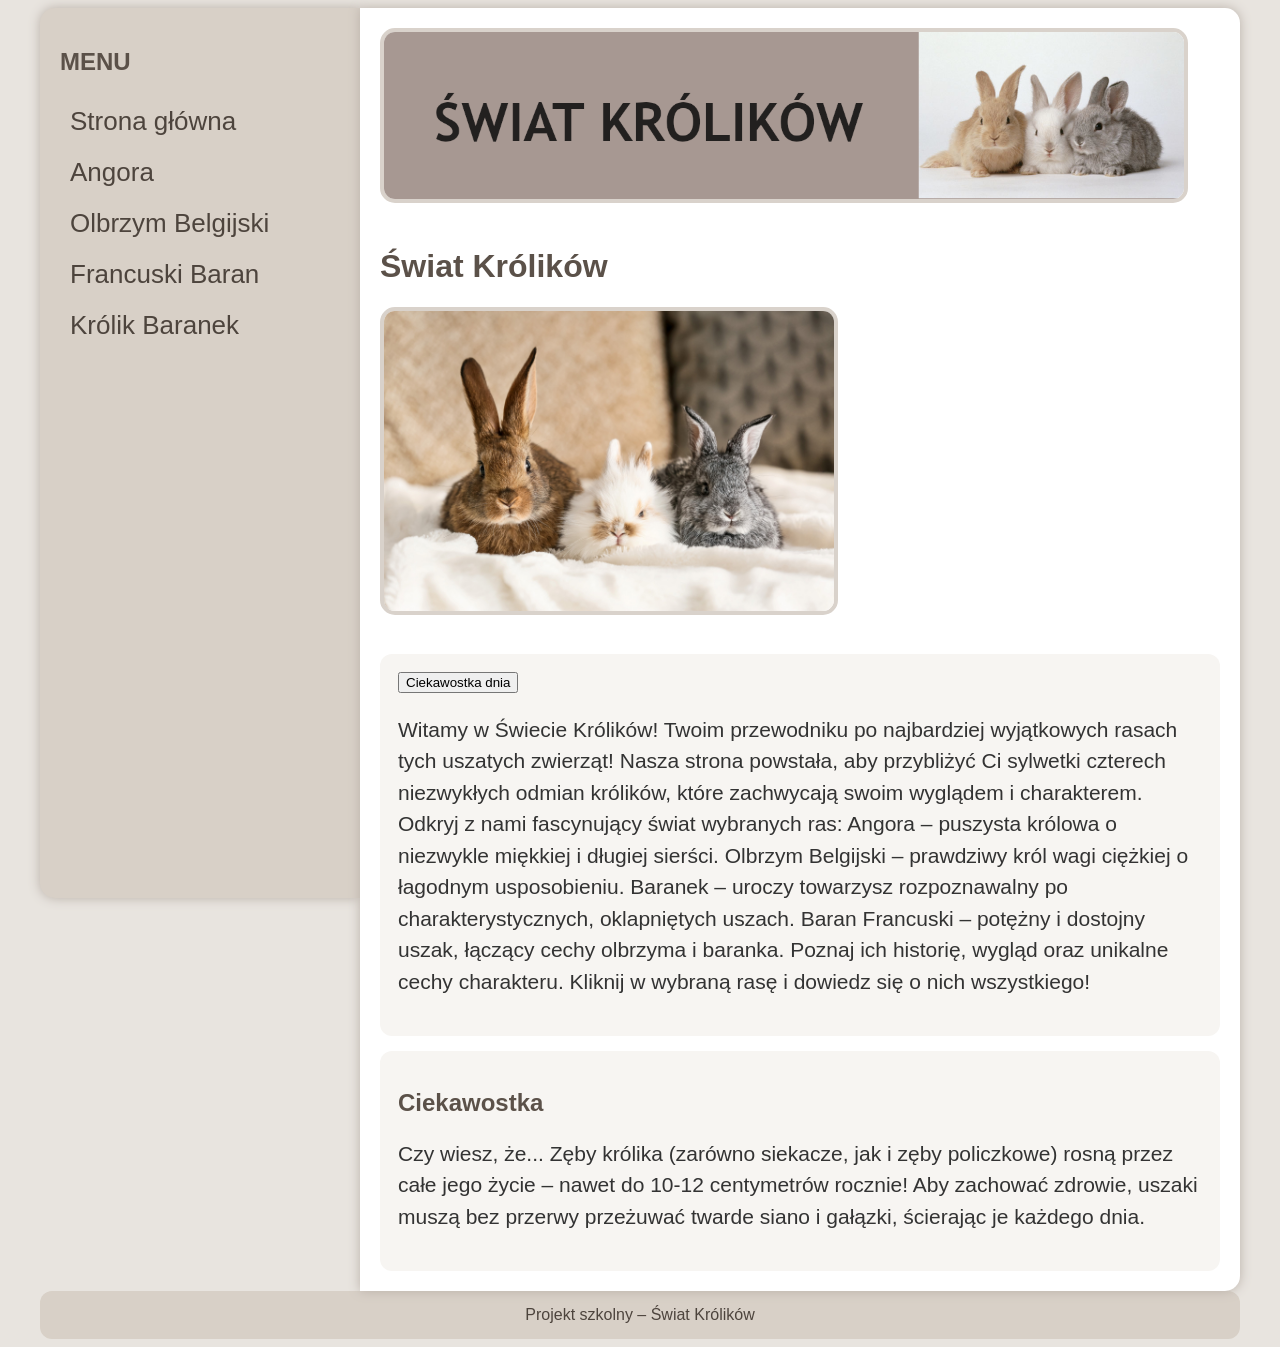
<file: index.html>
<!DOCTYPE html>
<html>

<head>

<title>Krolik.pl</title>

<meta charset="utf-8"/>

<link rel="stylesheet" href="style.css">

</head>

<body>

<div id="Glowny">

<div id="Lewo">

<h2>MENU</h2>

<a href="index.html">Strona główna</a>

<a href="Angora.html">Angora</a>

<a href="Olbrzym.html">Olbrzym Belgijski</a>

<a href="Francuski.html">Francuski Baran</a>

<a href="Baranek.html">Królik Baranek</a>

</div>

<div id="Prawo">

    <img src="baner.png" width="800">


<h1>Świat Królików</h1>

<img src="zdj.jpg" width="450">

<div class="kartka">

    <button onclick="pokaz()">
Ciekawostka dnia
</button>

<script>
function pokaz()
{
alert("Króliki potrafią obracać uszami o prawie 270°!");
}
</script>

<p>

Witamy w Świecie Królików! Twoim przewodniku po najbardziej wyjątkowych rasach tych uszatych zwierząt! Nasza strona powstała, aby przybliżyć Ci sylwetki czterech niezwykłych odmian królików, które zachwycają swoim wyglądem i charakterem.

Odkryj z nami fascynujący świat wybranych ras:

Angora – puszysta królowa o niezwykle miękkiej i długiej sierści.

Olbrzym Belgijski – prawdziwy król wagi ciężkiej o łagodnym usposobieniu.

Baranek – uroczy towarzysz rozpoznawalny po charakterystycznych, oklapniętych uszach.

Baran Francuski – potężny i dostojny uszak, łączący cechy olbrzyma i baranka.

Poznaj ich historię, wygląd oraz unikalne cechy charakteru. Kliknij w wybraną rasę i dowiedz się o nich wszystkiego!

</p>

</div>

<div class="kartka">

<h2>Ciekawostka</h2>

<p>

Czy wiesz, że... Zęby królika (zarówno siekacze, jak i zęby policzkowe) rosną przez całe jego życie – nawet do 10-12 centymetrów rocznie! Aby zachować zdrowie, uszaki muszą bez przerwy przeżuwać twarde siano i gałązki, ścierając je każdego dnia.

</p>

</div>

</div>

<div id="Stopka">

Projekt szkolny – Świat Królików

</div>

</div>

</body>

</html>
</file>
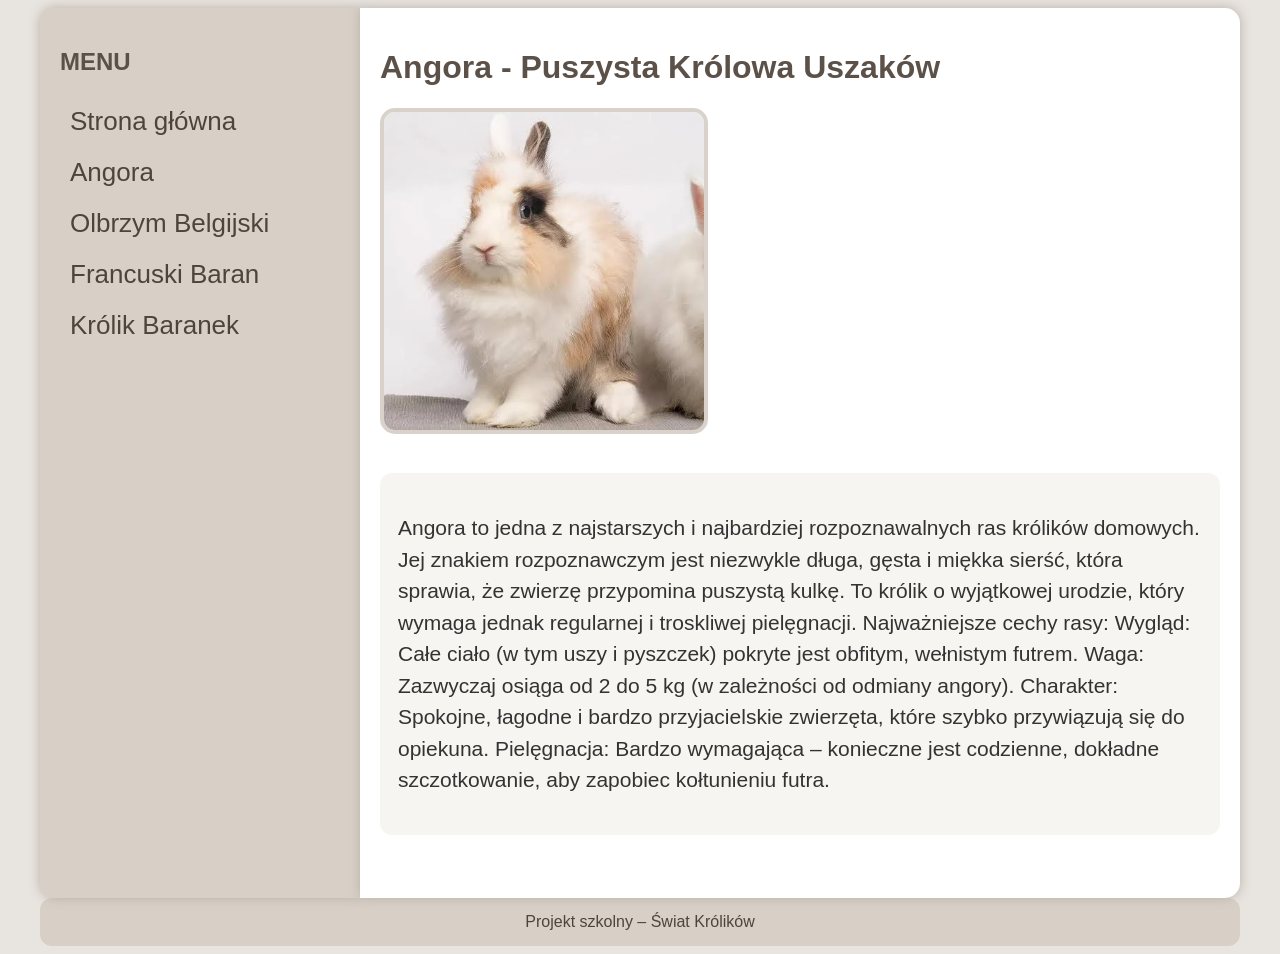
<file: Angora.html>
<!DOCTYPE html>
<html>

<head>

<title>Krolik.pl</title>

<meta charset="utf-8"/>

<link rel="stylesheet" href="style.css">

</head>

<body>

<div id="Glowny">

<div id="Lewo">

<h2>MENU</h2>

<a href="index.html">Strona główna</a>

<a href="Angora.html">Angora</a>

<a href="Olbrzym.html">Olbrzym Belgijski</a>

<a href="Francuski.html">Francuski Baran</a>

<a href="Baranek.html">Królik Baranek</a>

</div>

<div id="Prawo">

<h1>Angora - Puszysta Królowa Uszaków</h1>

<img src="angora.jpg" width="320">

<div class="kartka">

<p>

Angora to jedna z najstarszych i najbardziej rozpoznawalnych ras królików domowych. Jej znakiem rozpoznawczym jest niezwykle długa, gęsta i miękka sierść, która sprawia, że zwierzę przypomina puszystą kulkę. To królik o wyjątkowej urodzie, który wymaga jednak regularnej i troskliwej pielęgnacji.

Najważniejsze cechy rasy:

Wygląd: Całe ciało (w tym uszy i pyszczek) pokryte jest obfitym, wełnistym futrem.

Waga: Zazwyczaj osiąga od 2 do 5 kg (w zależności od odmiany angory).

Charakter: Spokojne, łagodne i bardzo przyjacielskie zwierzęta, które szybko przywiązują się do opiekuna.

Pielęgnacja: Bardzo wymagająca – konieczne jest codzienne, dokładne szczotkowanie, aby zapobiec kołtunieniu futra.

</p>

</div>

</div>

<div id="Stopka">

Projekt szkolny – Świat Królików

</div>

</div>

</body>

</html>
</file>
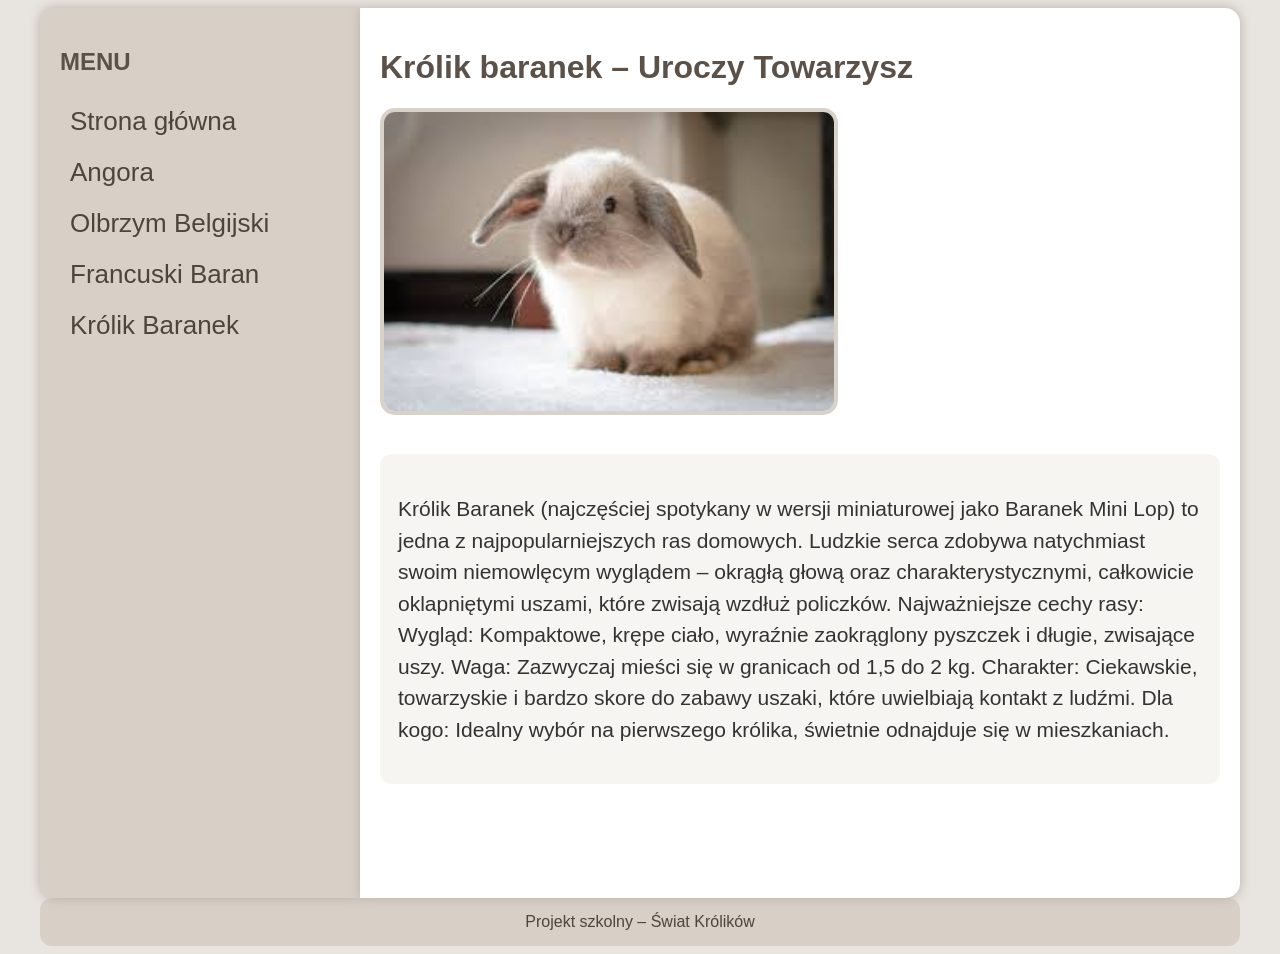
<file: Baranek.html>
<!DOCTYPE html>
<html>

<head>

<title>Krolik.pl</title>

<meta charset="utf-8"/>

<link rel="stylesheet" href="style.css">

</head>

<body>

<div id="Glowny">

<div id="Lewo">

<h2>MENU</h2>

<a href="index.html">Strona główna</a>

<a href="Angora.html">Angora</a>

<a href="Olbrzym.html">Olbrzym Belgijski</a>

<a href="Francuski.html">Francuski Baran</a>

<a href="Baranek.html">Królik Baranek</a>

</div>

<div id="Prawo">

<h1>Królik baranek – Uroczy Towarzysz</h1>

<img src="baranek.jpg" width="450">

<div class="kartka">

<p>

Królik Baranek (najczęściej spotykany w wersji miniaturowej jako Baranek Mini Lop) to jedna z najpopularniejszych ras domowych. Ludzkie serca zdobywa natychmiast swoim niemowlęcym wyglądem – okrągłą głową oraz charakterystycznymi, całkowicie oklapniętymi uszami, które zwisają wzdłuż policzków.

Najważniejsze cechy rasy:

Wygląd: Kompaktowe, krępe ciało, wyraźnie zaokrąglony pyszczek i długie, zwisające uszy.

Waga: Zazwyczaj mieści się w granicach od 1,5 do 2 kg.

Charakter: Ciekawskie, towarzyskie i bardzo skore do zabawy uszaki, które uwielbiają kontakt z ludźmi.

Dla kogo: Idealny wybór na pierwszego królika, świetnie odnajduje się w mieszkaniach.

</p>

</div>

</div>

<div id="Stopka">

Projekt szkolny – Świat Królików

</div>

</div>

</body>

</html>
</file>
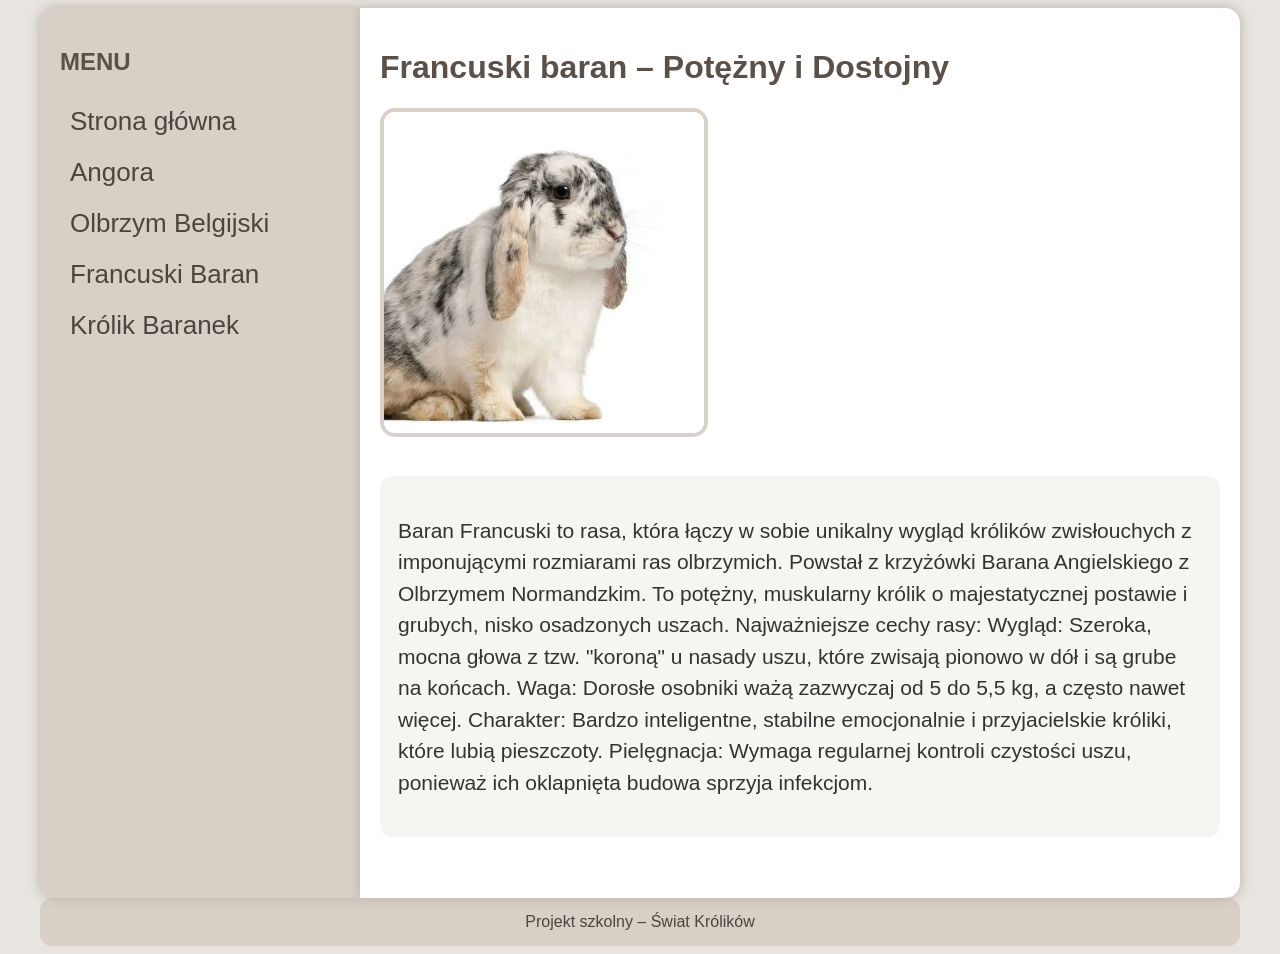
<file: Francuski.html>
<!DOCTYPE html>
<html>

<head>

<title>Krolik.pl</title>

<meta charset="utf-8"/>

<link rel="stylesheet" href="style.css">

</head>

<body>

<div id="Glowny">

<div id="Lewo">

<h2>MENU</h2>

<a href="index.html">Strona główna</a>

<a href="Angora.html">Angora</a>

<a href="Olbrzym.html">Olbrzym Belgijski</a>

<a href="Francuski.html">Francuski Baran</a>

<a href="Baranek.html">Królik Baranek</a>

</div>

<div id="Prawo">

<h1>Francuski baran – Potężny i Dostojny</h1>

<img src="francuski.jpg" width="320">

<div class="kartka">

<p>

Baran Francuski to rasa, która łączy w sobie unikalny wygląd królików zwisłouchych z imponującymi rozmiarami ras olbrzymich. Powstał z krzyżówki Barana Angielskiego z Olbrzymem Normandzkim. To potężny, muskularny królik o majestatycznej postawie i grubych, nisko osadzonych uszach.

Najważniejsze cechy rasy:

Wygląd: Szeroka, mocna głowa z tzw. "koroną" u nasady uszu, które zwisają pionowo w dół i są grube na końcach.

Waga: Dorosłe osobniki ważą zazwyczaj od 5 do 5,5 kg, a często nawet więcej.

Charakter: Bardzo inteligentne, stabilne emocjonalnie i przyjacielskie króliki, które lubią pieszczoty.

Pielęgnacja: Wymaga regularnej kontroli czystości uszu, ponieważ ich oklapnięta budowa sprzyja infekcjom.

</p>

</div>

</div>

<div id="Stopka">

Projekt szkolny – Świat Królików

</div>

</div>

</body>

</html>
</file>
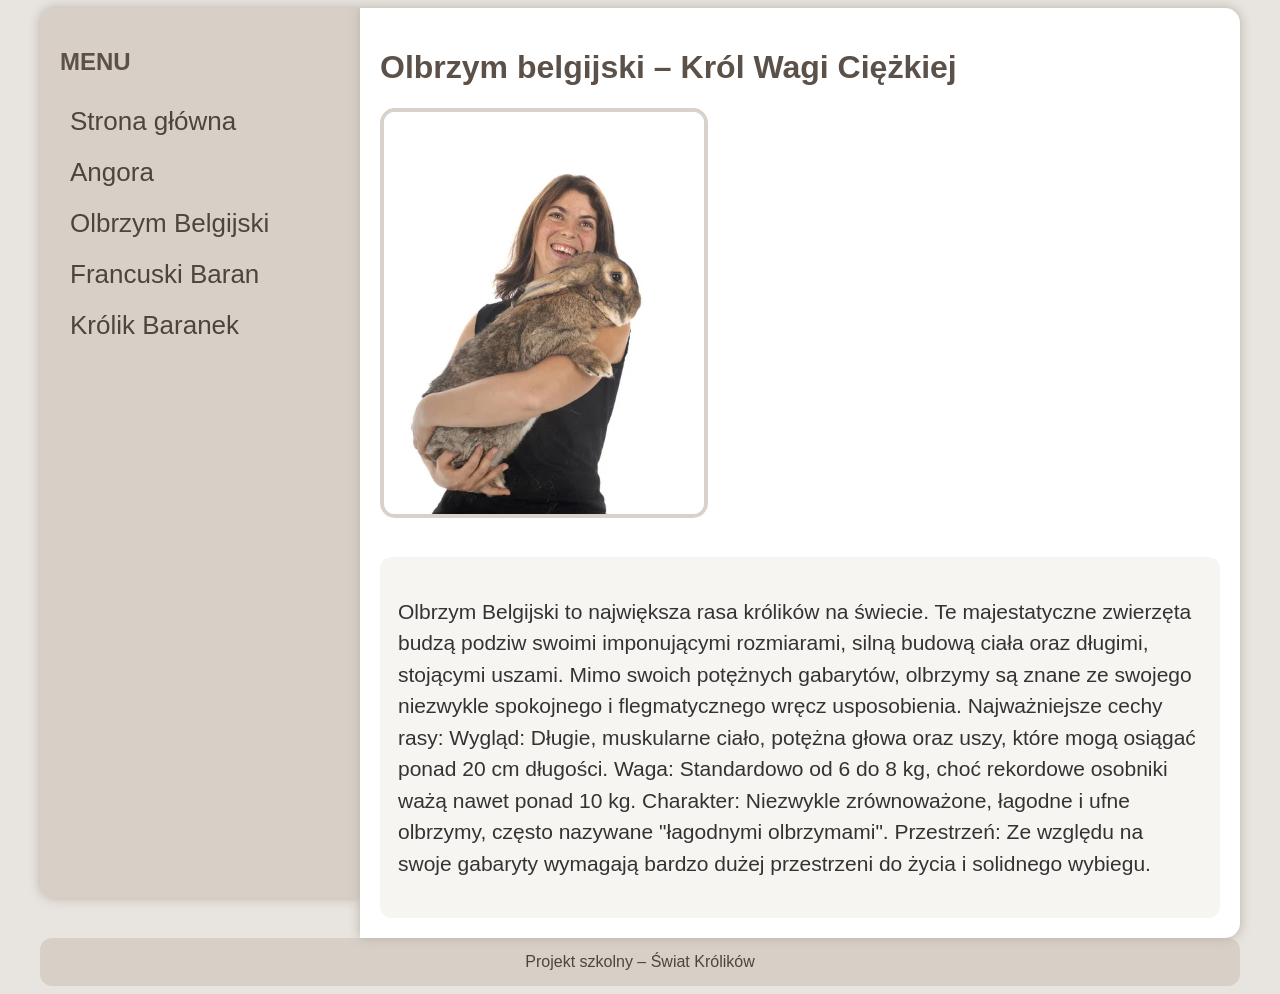
<file: Olbrzym.html>
<!DOCTYPE html>
<html>

<head>

<title>Krolik.pl</title>

<meta charset="utf-8"/>

<link rel="stylesheet" href="style.css">

</head>

<body>

<div id="Glowny">

<div id="Lewo">

<h2>MENU</h2>

<a href="index.html">Strona główna</a>

<a href="Angora.html">Angora</a>

<a href="Olbrzym.html">Olbrzym Belgijski</a>

<a href="Francuski.html">Francuski Baran</a>

<a href="Baranek.html">Królik Baranek</a>

</div>

<div id="Prawo">

<h1>Olbrzym belgijski – Król Wagi Ciężkiej</h1>

<img src="olbrzym.jpg" width="320">

<div class="kartka">

<p>

Olbrzym Belgijski to największa rasa królików na świecie. Te majestatyczne zwierzęta budzą podziw swoimi imponującymi rozmiarami, silną budową ciała oraz długimi, stojącymi uszami. Mimo swoich potężnych gabarytów, olbrzymy są znane ze swojego niezwykle spokojnego i flegmatycznego wręcz usposobienia.

Najważniejsze cechy rasy:

Wygląd: Długie, muskularne ciało, potężna głowa oraz uszy, które mogą osiągać ponad 20 cm długości.

Waga: Standardowo od 6 do 8 kg, choć rekordowe osobniki ważą nawet ponad 10 kg.

Charakter: Niezwykle zrównoważone, łagodne i ufne olbrzymy, często nazywane "łagodnymi olbrzymami".

Przestrzeń: Ze względu na swoje gabaryty wymagają bardzo dużej przestrzeni do życia i solidnego wybiegu.

</p>

</div>

</div>

<div id="Stopka">

Projekt szkolny – Świat Królików

</div>

</div>

</body>

</html>
</file>
<file: style.css>
body{
    background-color:#e8e4df;
    font-family:Arial;
}

#Glowny{
    width:1200px;
    margin:auto;
}

#Lewo{

    width:280px;

    min-height:850px;

    background-color:#d8d0c7;

    float:left;

    padding:20px;

    border-radius:15px 0px 0px 15px;

    box-shadow:0px 0px 12px #b9b0a8;
}

#Prawo{

    width:840px;

    min-height:850px;

    background-color:white;

    float:right;

    padding:20px;

    border-radius:0px 15px 15px 0px;

    color:#333333;

    box-shadow:0px 0px 12px #b9b0a8;
}

a{

    color:#4d443d;

    text-decoration:none;

    font-size:26px;

    display:block;

    padding:10px;
}

a:hover{

    background-color:#ece7e2;

    border-radius:10px;
}

img{

    border-radius:15px;

    margin-bottom:20px;

    border:4px solid #d9d2cb;
}

h1{

    color:#5b5149;
}

h2{

    color:#5b5149;
}

p{

    font-size:21px;

    line-height:1.5;
}

.kartka{

    background-color:#f7f5f2;

    padding:18px;

    border-radius:12px;

    margin-top:15px;
}

#Stopka{

    clear:both;

    background-color:#d8d0c7;

    text-align:center;

    padding:15px;

    margin-top:15px;

    border-radius:12px;

    color:#4d443d;
}
</file>
